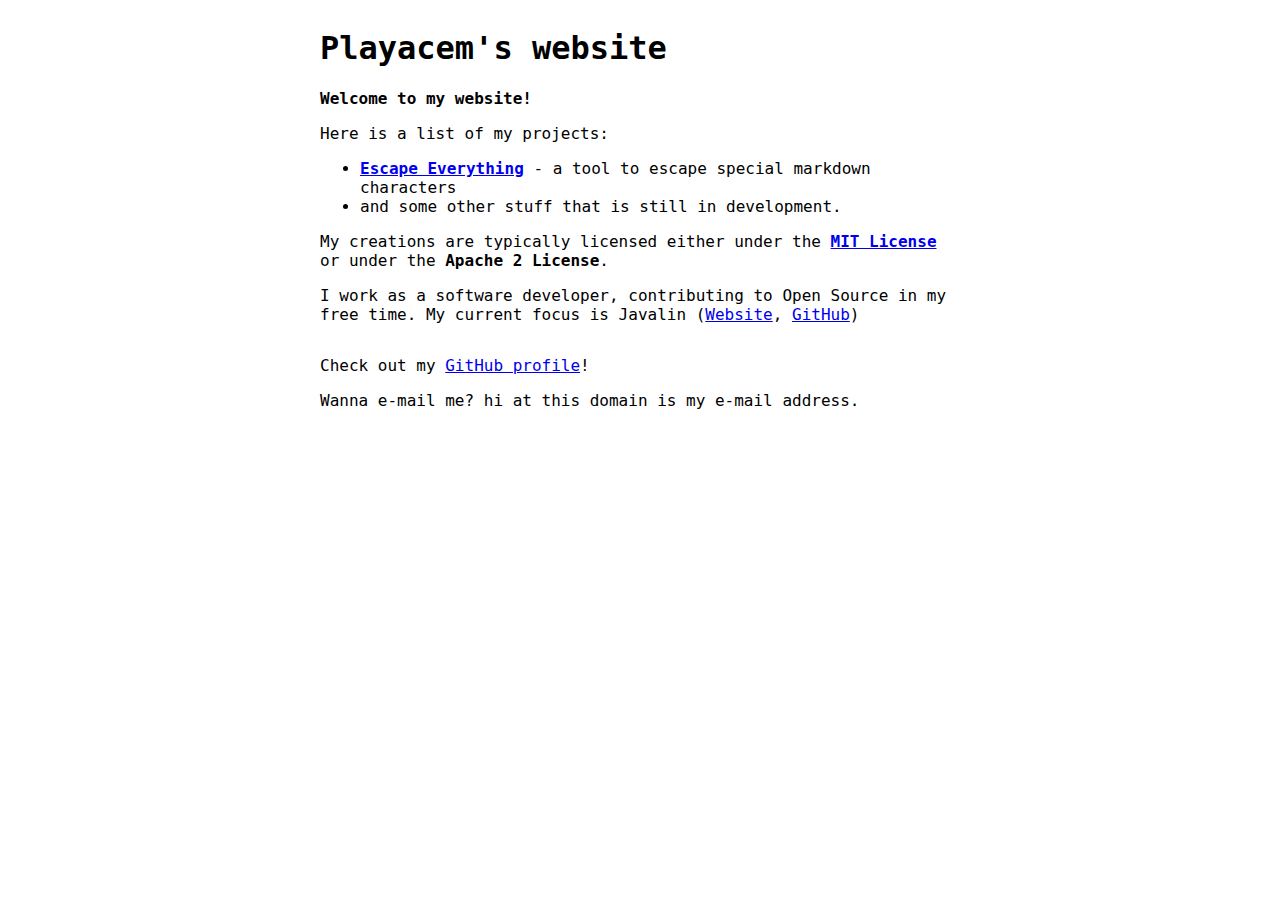
<file: index.html>
<!DOCTYPE html>
<html lang="en">

<head>
    <meta charset="UTF-8">
    <meta http-equiv="X-UA-Compatible" content="IE=edge">
    <meta content="width=device-width, initial-scale=1.0" name="viewport">
    <meta content="The main page of Playacem." name="Description">
    <title>Playacem's website</title>
    <link href="/stylesheets/index.css" rel="stylesheet">
</head>

<body>
<main>
    <h1>Playacem's website</h1>
    <strong>Welcome to my website!</strong>
    <p>Here is a list of my projects:</p>
    <ul>
        <li><strong><a href="escape">Escape Everything</a></strong> - a tool to escape special markdown
            characters
        </li>
        <li>and some other stuff that is still in development.</li>
    </ul>
    <p>My creations are typically licensed either under the <strong><a href="license.html">MIT License</a></strong>
        or under the <strong>Apache 2 License</strong>.</p>
    <p>I work as a software developer, contributing to Open Source in my free time. My current focus is Javalin (<a
        href="https://javalin.io">Website</a>, <a href="https://github.com/javalin">GitHub</a>)</p>
</main>
<footer>
    <p>Check out my <a href="https://github.com/Playacem">GitHub profile</a>!</p>
    <p>Wanna e-mail me? hi at this domain is my e-mail address.</p>
</footer>
</body>

</html>
</file>
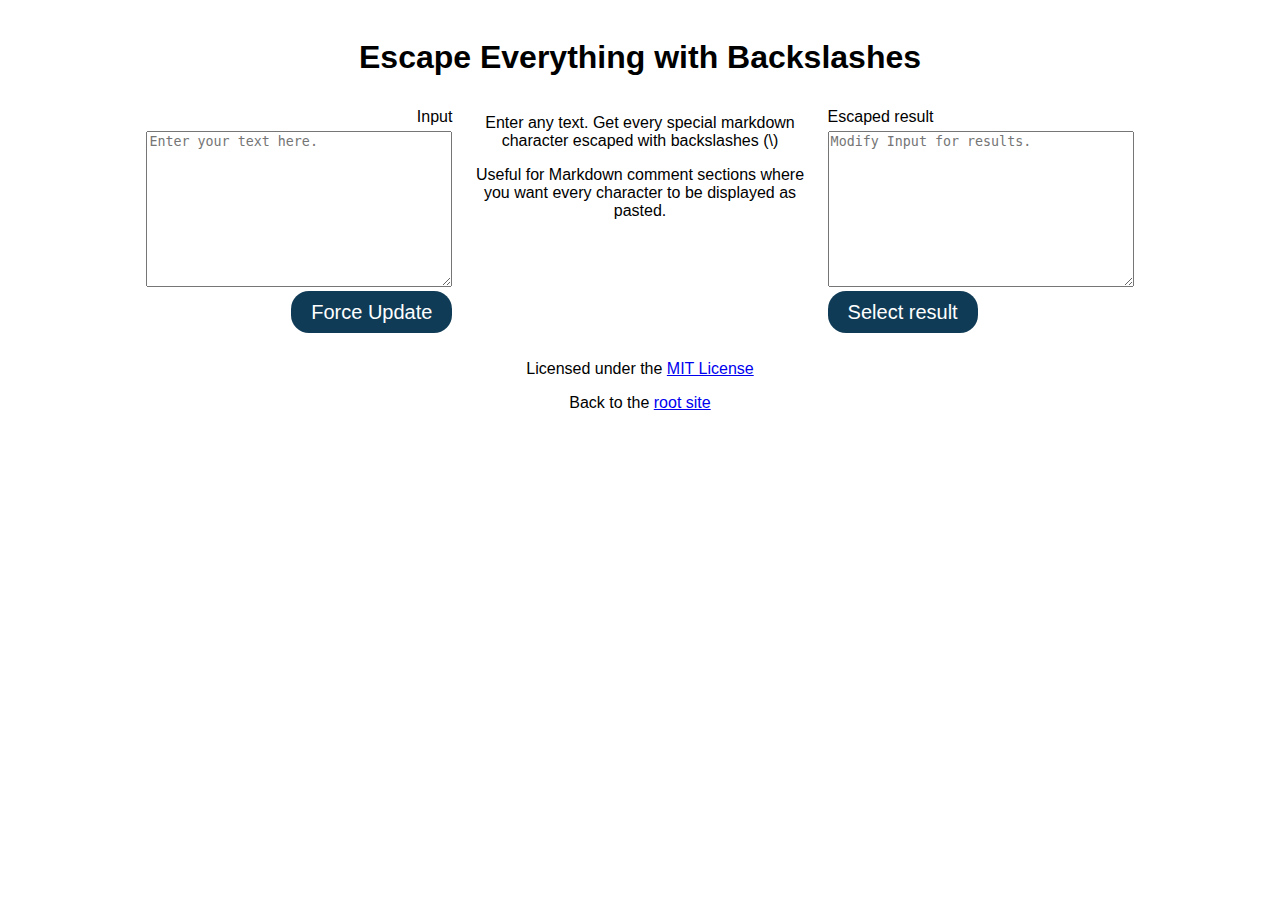
<file: escape/index.html>
<!DOCTYPE html>
<html lang="en">

<head>
    <meta charset="utf-8">
    <meta content="width=device-width, initial-scale=1.0" name="viewport">
    <meta content="Escapes special characters in your text, so it can appear on sites just as it was written."
          name="Description">
    <title>Escape Everything</title>
    <link href="/stylesheets/main.css" rel="stylesheet">
    <link href="flexbox.css" rel="stylesheet">
    <script defer src="escape-vanilla.js"></script>
</head>

<body>
<div class="divRoot">
    <header class="header">
        <h1>Escape Everything with Backslashes</h1>
    </header>

    <main class="main">
        <p>Enter any text. Get every special markdown character escaped with backslashes (\)</p>

        <p>Useful for Markdown comment sections where you want every character to be displayed as pasted.</p>
    </main>

    <div class="divInOut divIn">
        <label for="in">Input</label>
        <br>
        <textarea id="in" placeholder="Enter your text here."></textarea>
        <br>
        <a class="button" href="#" id="btnForceUpdate">Force Update</a>
    </div>

    <div class="divInOut divOut">
        <label for="out">Escaped result</label>
        <br>
        <textarea id="out" placeholder="Modify Input for results." readonly></textarea>
        <br>
        <a class="button" href="#" id="btnSelectRes">Select result</a>
    </div>

    <footer class="footer">
        <p>Licensed under the <a href="/license.html">MIT License</a></p>
        <p>Back to the <a href="/">root site</a></p>
    </footer>
</div>
</body>

</html>
</file>
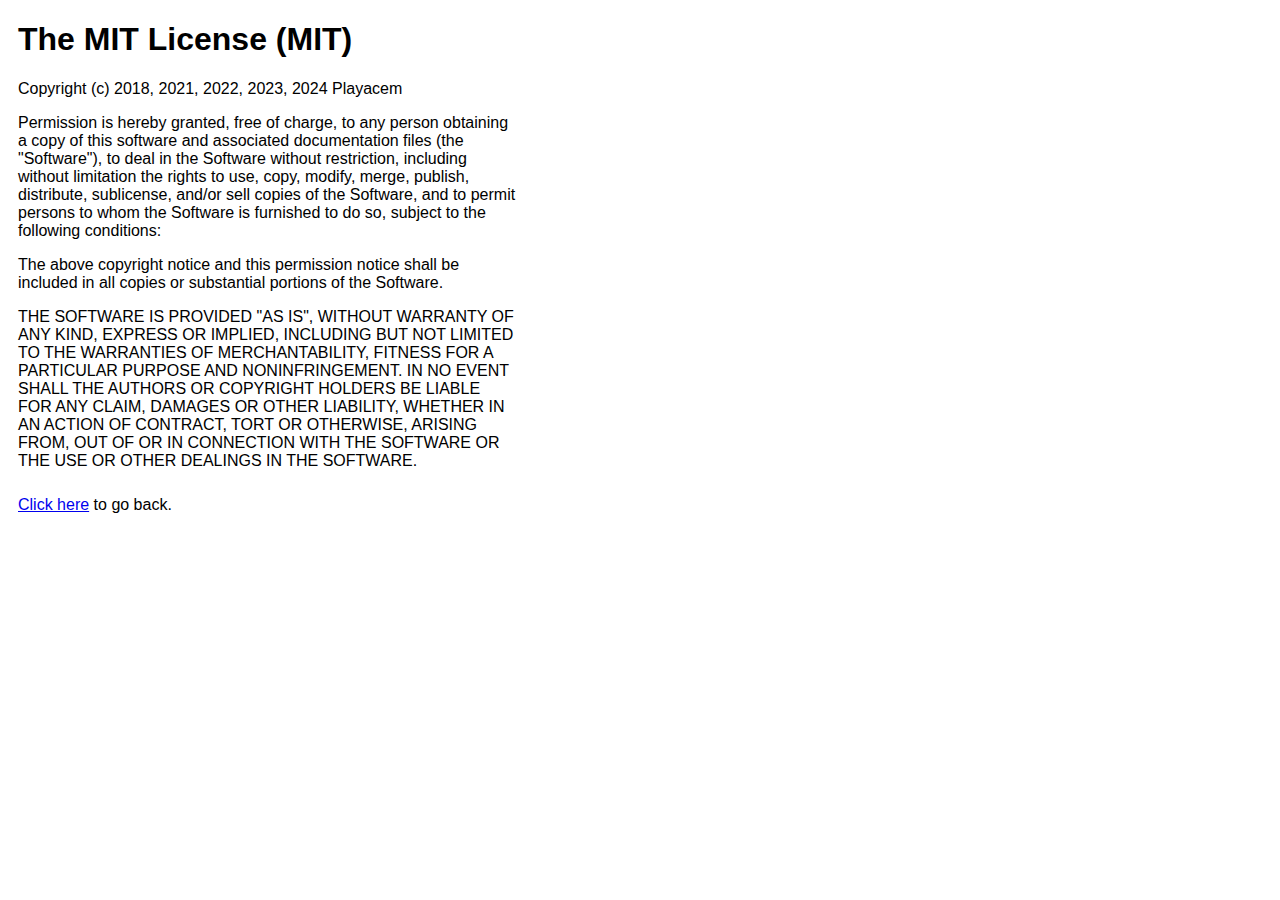
<file: license.html>
<!DOCTYPE html>
<html lang="en">

<head>
    <meta charset="utf-8">
    <meta content="width=device-width, initial-scale=1.0" name="viewport">
    <meta content="The MIT License" name="Description">
    <link href="/stylesheets/main.css" rel="stylesheet">
    <title>MIT License</title>
    <script>
        function goBack() {
            window.history.back();
        }
    </script>
    <style>
        body {
            padding-left: 10px;
            padding-right: 10px;
        }

        p, h1 {
            max-width: 500px;
        }
    </style>
</head>

<body>
<h1>The MIT License (MIT)</h1>

<p>Copyright (c) 2018, 2021, 2022, 2023, 2024 Playacem</p>

<p>Permission is hereby granted, free of charge, to any person obtaining a copy of this software and associated
    documentation files (the "Software"), to deal in the Software without restriction, including without limitation
    the rights to use, copy, modify, merge, publish, distribute, sublicense, and/or sell copies of the Software, and
    to permit persons to whom the Software is furnished to do so, subject to the following conditions:</p>

<p>The above copyright notice and this permission notice shall be included in all copies or substantial portions of
    the Software.</p>

<p>THE SOFTWARE IS PROVIDED "AS IS", WITHOUT WARRANTY OF ANY KIND, EXPRESS OR IMPLIED, INCLUDING BUT NOT LIMITED TO
    THE WARRANTIES OF MERCHANTABILITY, FITNESS FOR A PARTICULAR PURPOSE AND NONINFRINGEMENT. IN NO EVENT SHALL THE
    AUTHORS OR COPYRIGHT HOLDERS BE LIABLE FOR ANY CLAIM, DAMAGES OR OTHER LIABILITY, WHETHER IN AN ACTION OF
    CONTRACT, TORT OR OTHERWISE, ARISING FROM, OUT OF OR IN CONNECTION WITH THE SOFTWARE OR THE USE OR OTHER
    DEALINGS IN THE SOFTWARE.
</p>

<footer><a href="#" onclick="goBack()">Click here</a> to go back.</footer>
</body>

</html>
</file>
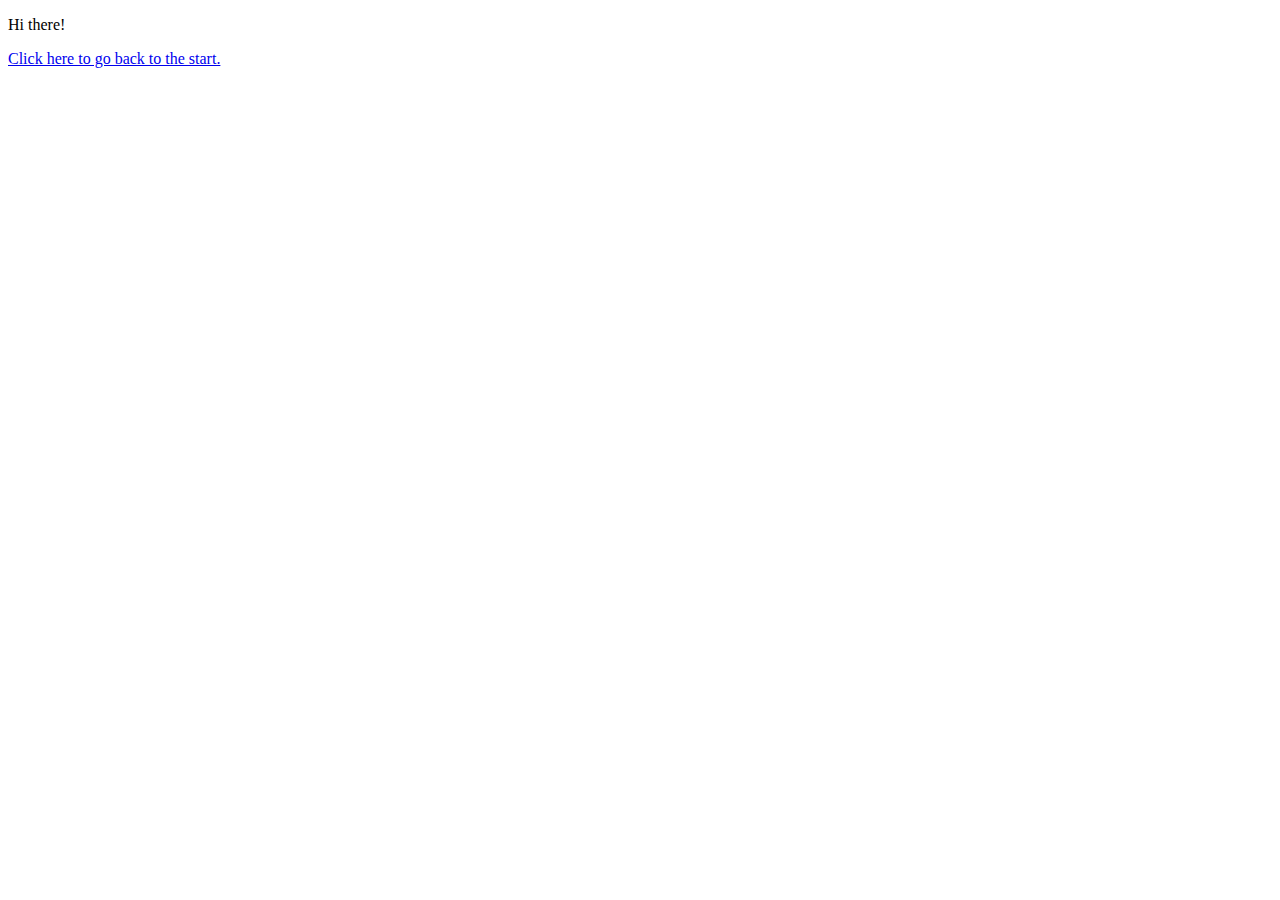
<file: playground/hello.html>
<!DOCTYPE html>
<html lang="en">
<head>
    <meta charset="UTF-8">
    <meta http-equiv="X-UA-Compatible" content="IE=edge">
    <meta name="viewport" content="width=device-width, initial-scale=1.0">
    <title>Hi</title>
</head>
<body>
    <p>Hi there!</p>
    <p><a href="/">Click here to go back to the start.</a></p>
</body>
</html>
</file>
<file: stylesheets/index.css>
html {
    font-family: monospace;
    font-size: 16px;
}

body {
    display: flex;
    flex-direction: column;
    align-items: center;
}

main, footer {
    width: 40em;
    max-width: 100%;
}
</file>
<file: stylesheets/main.css>
body {
    font-family: sans-serif;
}

div {
    padding: 10px;
}

footer {
    padding-top: 10px;
}

.button {
    background: #103B56;
    border-radius: 18px;
    color: #ffffff;
    font-size: 20px;
    padding: 10px 20px 10px 20px;
    text-decoration: none;
}

.button:hover {
    background: #165883;
    text-decoration: none;
}
</file>
<file: escape/flexbox.css>
textarea {
    width: 300px;
    height: 150px;
    margin-top: 5px;
    margin-bottom: 10px;
}

.divRoot {
    display: flex;
    flex-flow: row wrap;
    text-align: center;
}

.divRoot > * {
    flex: 1 100%;
}

/* medium sized screens */
@media all and (min-width: 600px) {
    .divInOut {
        flex: 1 auto;
    }
}

/* desktop sized screens */
@media all and (min-width: 800px) {
    .main {
        flex: 3 0;
    }

    .divIn {
        order: 1;
        text-align: right;
    }

    .main {
        order: 2;
    }

    .divOut {
        order: 3;
        text-align: left;
    }

    .footer {
        order: 99;
    }
}
</file>
